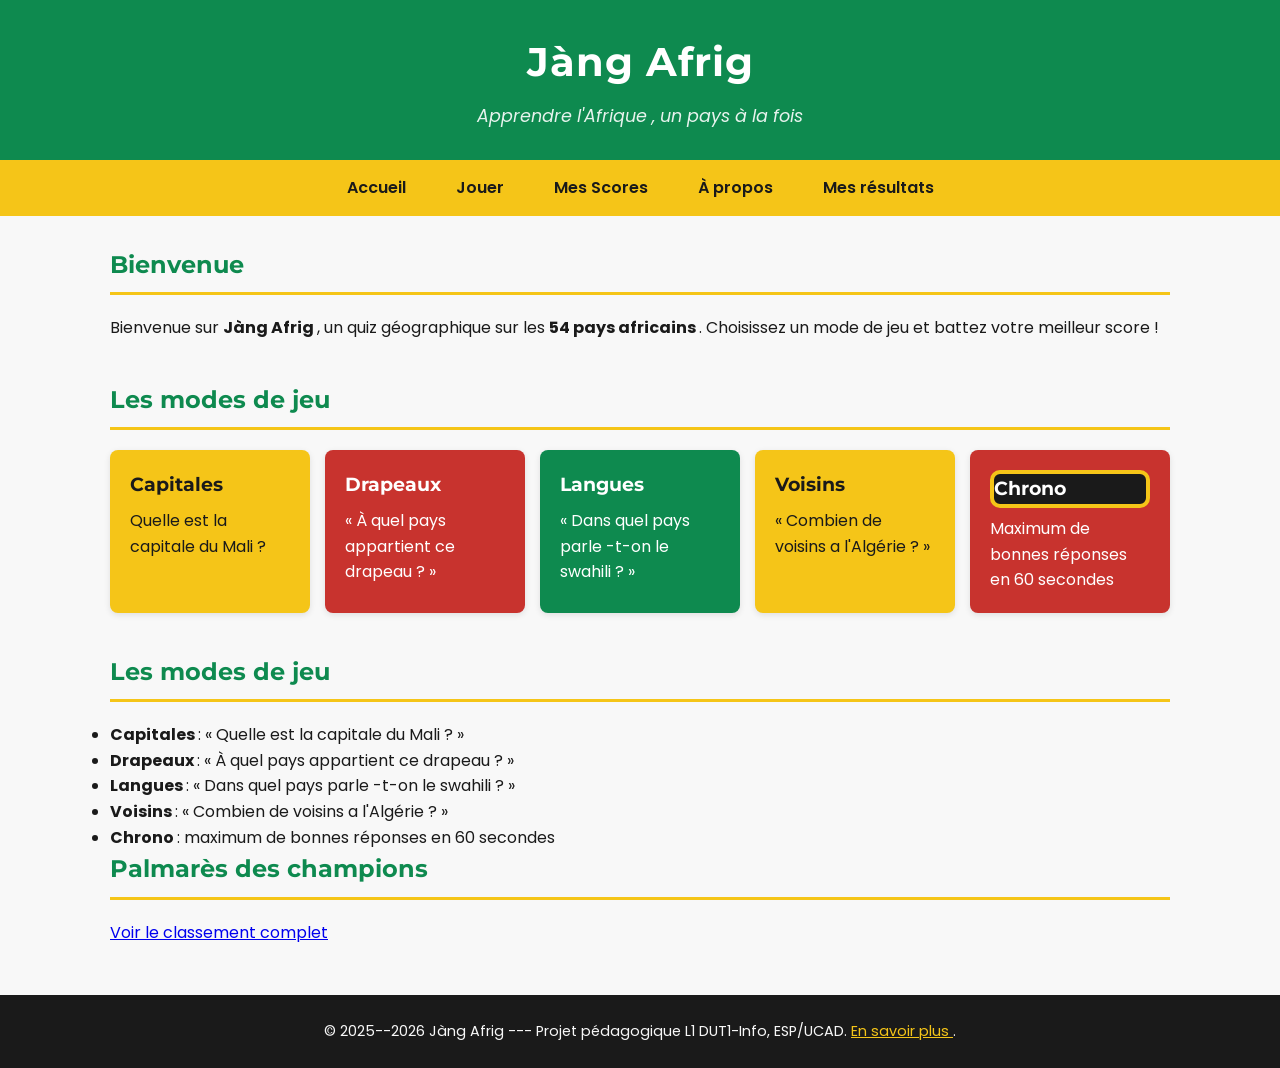
<file: index.html>
<!DOCTYPE html>
<html lang="en">
<head>
    <meta charset="UTF-8">
    <meta name="viewport" content="width=device-width, initial-scale=1.0">
    <title>Jang Afrig</title>
    <link rel="preconnect" href="https://fonts.googleapis.com">
<link rel="preconnect" href="https://fonts.gstatic.com" crossorigin >
<link
href="https://fonts.googleapis.com/css2?family=Poppins:wght@400;600&family=Montserrat:wght@600;700&display=swap"
rel="stylesheet">
    <link rel="stylesheet" href="style.css">
    <script src="script.js" defer></script>
</head>
<body>
  <header >
<h1>Jàng Afrig </h1>
<p>Apprendre l'Afrique , un pays à la fois </p>
</header >
<nav>
<a href="index.html">Accueil </a> 
<a href="quiz.html">Jouer </a> 
<a href="scores.html">Mes Scores </a> 
<a href="apropos.html">À propos </a>
<a href="resultat.html">Mes résultats</a>
</nav>
<main>
<section >
<h2>Bienvenue </h2>
<p>
Bienvenue sur <strong >Jàng Afrig </strong >, un quiz
géographique sur les
<strong >54 pays africains </strong >. Choisissez un mode de
jeu et battez
votre meilleur score !
</p>
</section >
<section >
<h2>Les modes de jeu </h2>
<div class="modes-grille">
<div class="carte-mode carte-jaune">
<h3>Capitales</h3>
<p>Quelle est la capitale du Mali ?</p>
</div>
<div class="carte-mode carte-rouge">
<h3>Drapeaux </h3>
<p>« À quel pays appartient ce drapeau ? »</p>
</div>
<div class="carte-mode carte-vert">
<h3>Langues </h3>
<p>« Dans quel pays parle -t-on le swahili ? »</p>
</div>
<div class="carte-mode carte-jaune">
<h3>Voisins </h3>
<p>« Combien de voisins a l'Algérie ? »</p>
</div>
<div class="carte-mode carte-rouge">
<h3 class="carte-noire">Chrono </h3>
<p>Maximum de bonnes réponses en 60 secondes </p>
</div>
</div>
</section >
<h2>Les modes de jeu </h2>
<ul>
<li><strong >Capitales </strong > : « Quelle est la capitale
du Mali ? »</li>
<li><strong >Drapeaux </strong > : « À quel pays appartient
ce drapeau ? »</li>
<li><strong >Langues </strong > : « Dans quel pays
parle -t-on le swahili ? »</li>
<li><strong >Voisins </strong > : « Combien de voisins a
l'Algérie ? »</li>
<li><strong >Chrono </strong > : maximum de bonnes réponses
en 60 secondes </li>
</ul>
</section >
<section >
<h2>Palmarès des champions </h2>
<p><a href="scores.html">Voir le classement complet </a></p>
</section >
</main>
<footer >
<p>
&copy; 2025--2026 Jàng Afrig --- Projet pédagogique L1
DUT1-Info, ESP/UCAD.
<a href="apropos.html">En savoir plus </a>.
</p>
</footer >
</body>
</html>
</file>
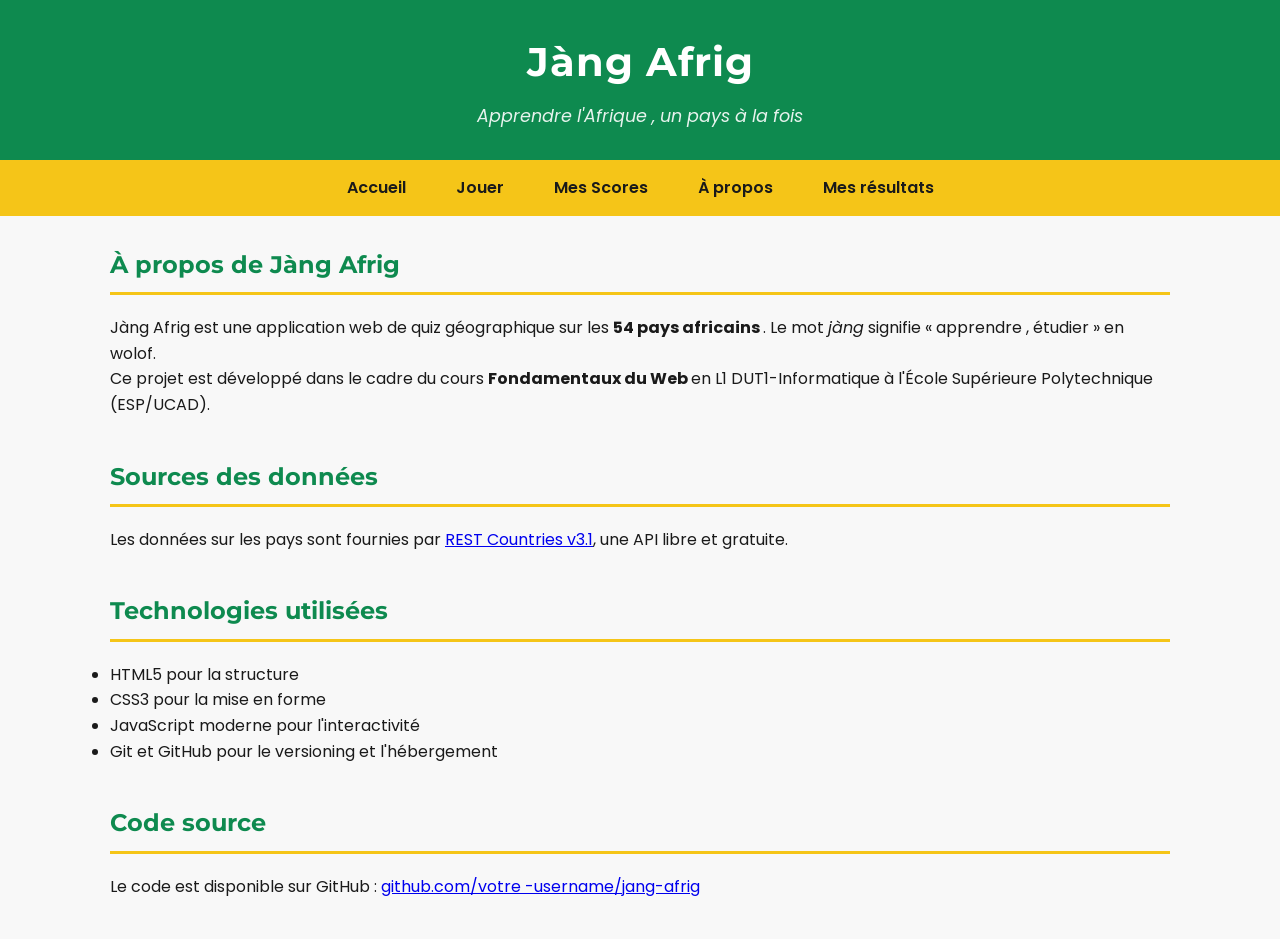
<file: apropos.html>
<!DOCTYPE html>
<html lang="en">
<head>
    <meta charset="UTF-8">
    <meta name="viewport" content="width=device-width, initial-scale=1.0">
    <title>Jàng Afrig</title>
    <link rel="preconnect" href="https://fonts.googleapis.com">
<link rel="preconnect" href="https://fonts.gstatic.com" crossorigin >
<link
href="https://fonts.googleapis.com/css2?family=Poppins:wght@400;600&family=Montserrat:wght@600;700&display=swap"
rel="stylesheet">
    <link rel="stylesheet" href="style.css">
</head>
<body>
    <header >
<h1>Jàng Afrig </h1>
<p>Apprendre l'Afrique , un pays à la fois </p>
</header >
<nav>
<a href="index.html">Accueil </a> 
<a href="quiz.html">Jouer </a> 
<a href="scores.html">Mes Scores </a> 
<a href="apropos.html">À propos </a>
<a href="resultat.html">Mes résultats</a>
</nav>
<main>
<section >
<h2>À propos de Jàng Afrig </h2>
<p>
Jàng Afrig est une application web de quiz géographique sur
les
<strong >54 pays africains </strong >. Le mot <em>jàng</em>
signifie
« apprendre , étudier » en wolof.
</p>
<p>
Ce projet est développé dans le cadre du cours
<strong >Fondamentaux du Web </strong > en L1 DUT1-Informatique
à l'École Supérieure Polytechnique (ESP/UCAD).
</p>
</section >
<section >
<h2>Sources des données</h2>
<p>
Les données sur les pays sont fournies par
<a href="https://restcountries.com">REST Countries v3.1</a>,
une API libre et gratuite.
</p>
</section >
<section >
<h2>Technologies utilisées</h2>
<ul>
<li>HTML5 pour la structure </li>
<li>CSS3 pour la mise en forme </li>
<li>JavaScript moderne pour l'interactivité</li>
<li>Git et GitHub pour le versioning et l'hébergement </li>
</ul>
</section >
<section >
<h2>Code source </h2>
<p>
Le code est disponible sur GitHub :
<a href="https://github.com/marietou-dianko/jang-afrig">
github.com/votre -username/jang-afrig
</a>
</p>
</section >
</main>
</body>
</html>
</file>
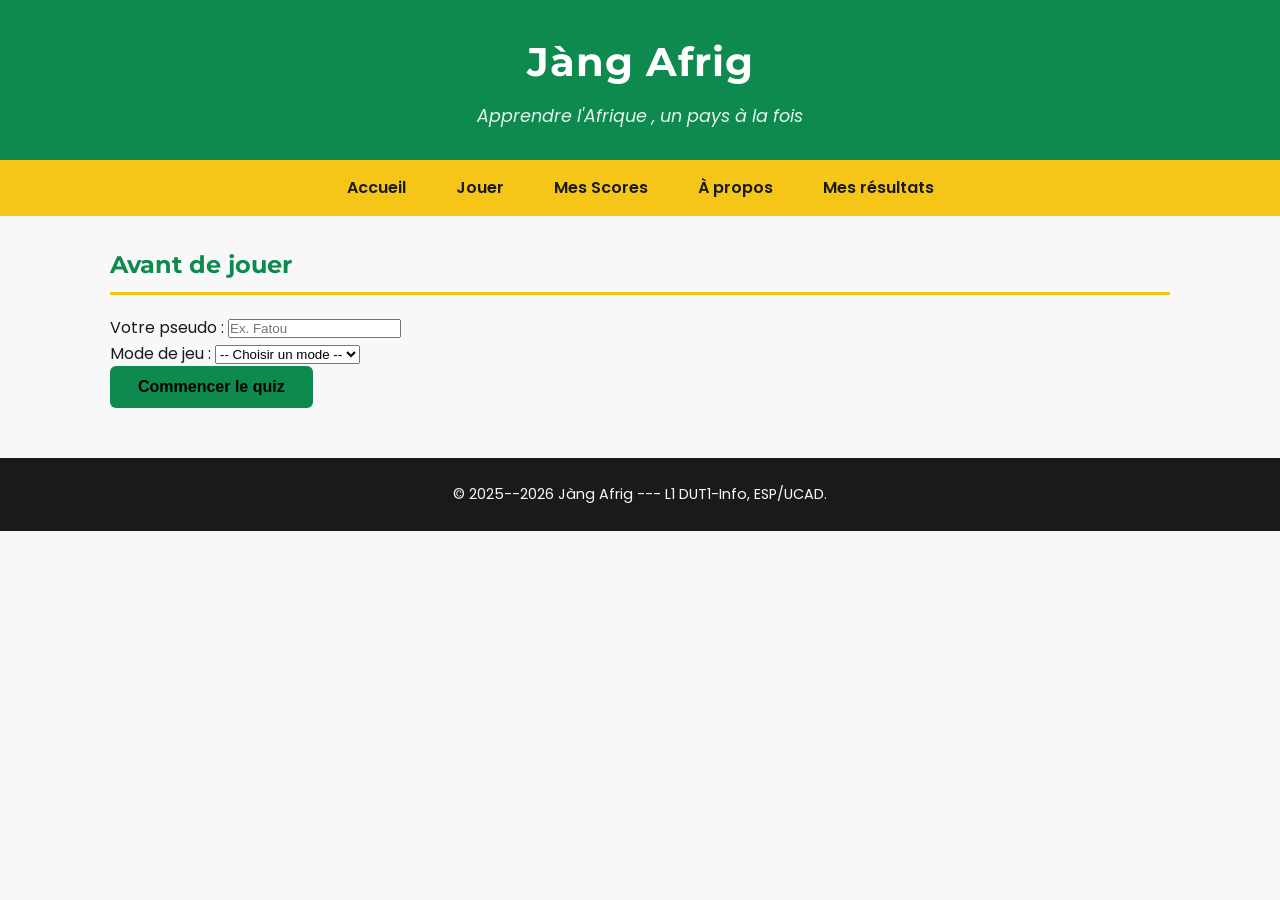
<file: quiz.html>
<!DOCTYPE html>
<html lang="en">
<head>
    <meta charset="UTF-8">
    <meta name="viewport" content="width=device-width, initial-scale=1.0">
    <title>Jàng Afrig</title>
    <link rel="preconnect" href="https://fonts.googleapis.com">
<link rel="preconnect" href="https://fonts.gstatic.com" crossorigin >
<link
href="https://fonts.googleapis.com/css2?family=Poppins:wght@400;600&family=Montserrat:wght@600;700&display=swap"
rel="stylesheet">
    <link rel="stylesheet" href="style.css">
</head>
<body>
    <header >
<h1>Jàng Afrig </h1>
<p>Apprendre l'Afrique , un pays  à la fois </p>
</header >
<nav>
<a href="index.html">Accueil </a>
<a href="quiz.html">Jouer </a> 
<a href="scores.html">Mes Scores </a> 
<a href="apropos.html">À propos </a>
<a href="resultat.html">Mes résultats</a>
</nav>
<main>
<section >
<h2>Avant de jouer </h2>
<form>
<p>
<label for="pseudo">Votre pseudo :</label >
<input type="text" id="pseudo" name="pseudo"
placeholder="Ex. Fatou" required >

</p>
<p>
<label for="mode">Mode de jeu :</label >
<select id="mode" name="mode" required >
<option value="">-- Choisir un mode
--</option >
<option value="capitales">Capitales </option >
<option value="drapeaux">Drapeaux </option >
<option value="langues">Langues </option >
<option value="voisins">Voisins </option >
<option value="chrono">Chrono </option >
</select >
</p>
<p>
<button type="submit" class="btn btn-primary">Commencer le quiz </button >
</p>
</form>
</section >
</main>
<footer >
<p>&copy; 2025--2026 Jàng Afrig --- L1 DUT1-Info,
ESP/UCAD.</p>
</footer >
</body>
</html>
</body>
</html>
</file>
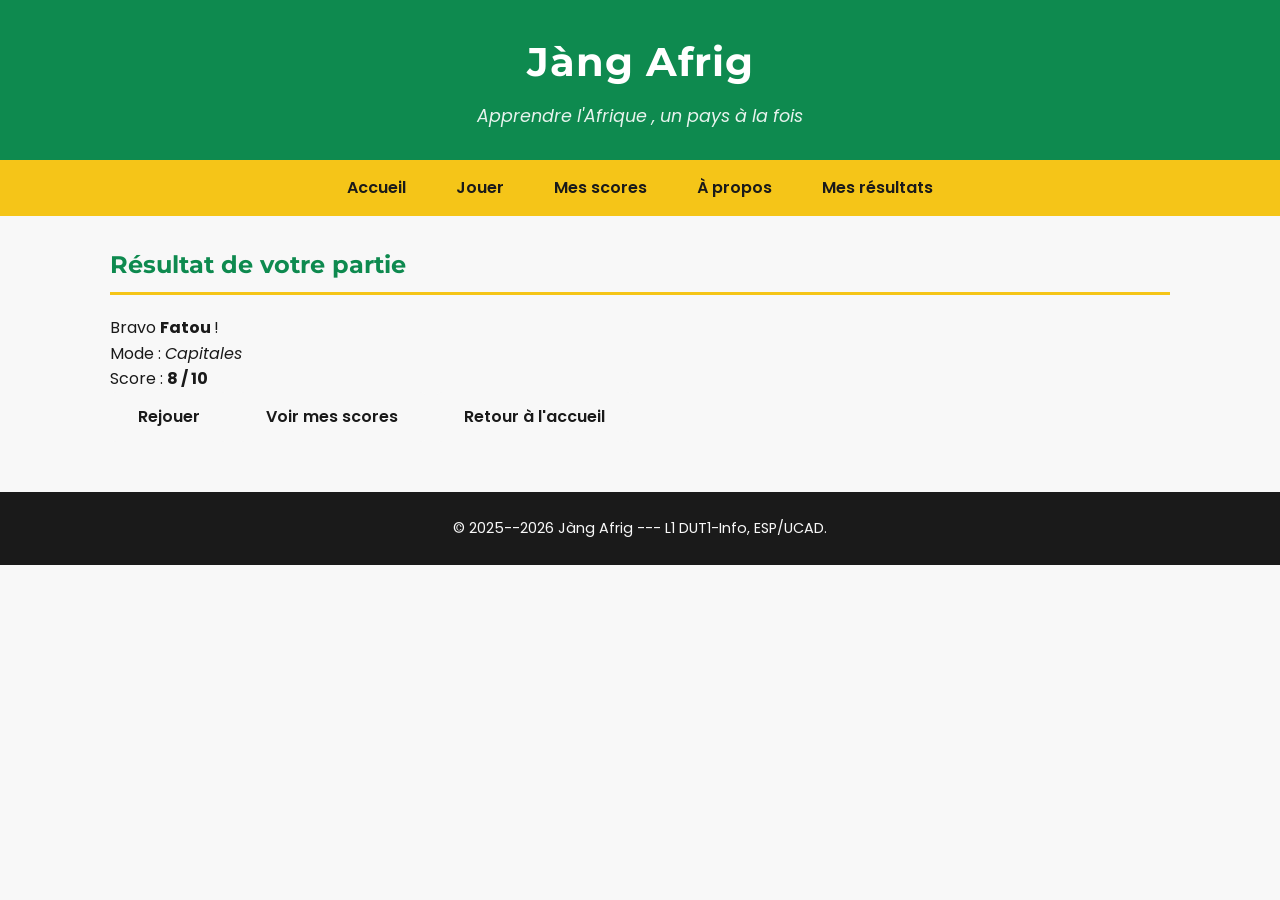
<file: resultat.html>
<!DOCTYPE html>
<html lang="en">
<head>
    <meta charset="UTF-8">
    <meta name="viewport" content="width=device-width, initial-scale=1.0">
    <title>Jàng Afrig</title>
    <link rel="preconnect" href="https://fonts.googleapis.com">
<link rel="preconnect" href="https://fonts.gstatic.com" crossorigin >
<link
href="https://fonts.googleapis.com/css2?family=Poppins:wght@400;600&family=Montserrat:wght@600;700&display=swap"
rel="stylesheet">
    <link rel="stylesheet" href="style.css">
</head>
<body>
    <header >
<h1>Jàng Afrig </h1>
<p>Apprendre l'Afrique , un pays à la fois </p>
</header >
<nav>
<a href="index.html">Accueil </a> 
<a href="quiz.html">Jouer </a> 
<a href="scores.html">Mes scores </a> 
<a href="apropos.html">À propos </a>
<a href="resultat.html">Mes résultats</a>
</nav>
<main>
<section >
<h2>Résultat de votre partie </h2>
<p>Bravo <strong >Fatou </strong > !</p>
<p>Mode : <em>Capitales </em></p>
<p>Score : <strong >8 / 10</strong ></p>
<p id="display">
<a href="quiz.html" class="btn btn-secondary">Rejouer</a> 
<a href="scores.html" class="btn btn-secondary">Voir mes scores </a> 
<a href="index.html" class="btn btn-secondary">Retour à l'accueil </a>
</p>
</section >
</main>
<footer >
<p>&copy; 2025--2026 Jàng Afrig --- L1 DUT1-Info,
ESP/UCAD.</p>
</footer >
</body>
</html>
</file>
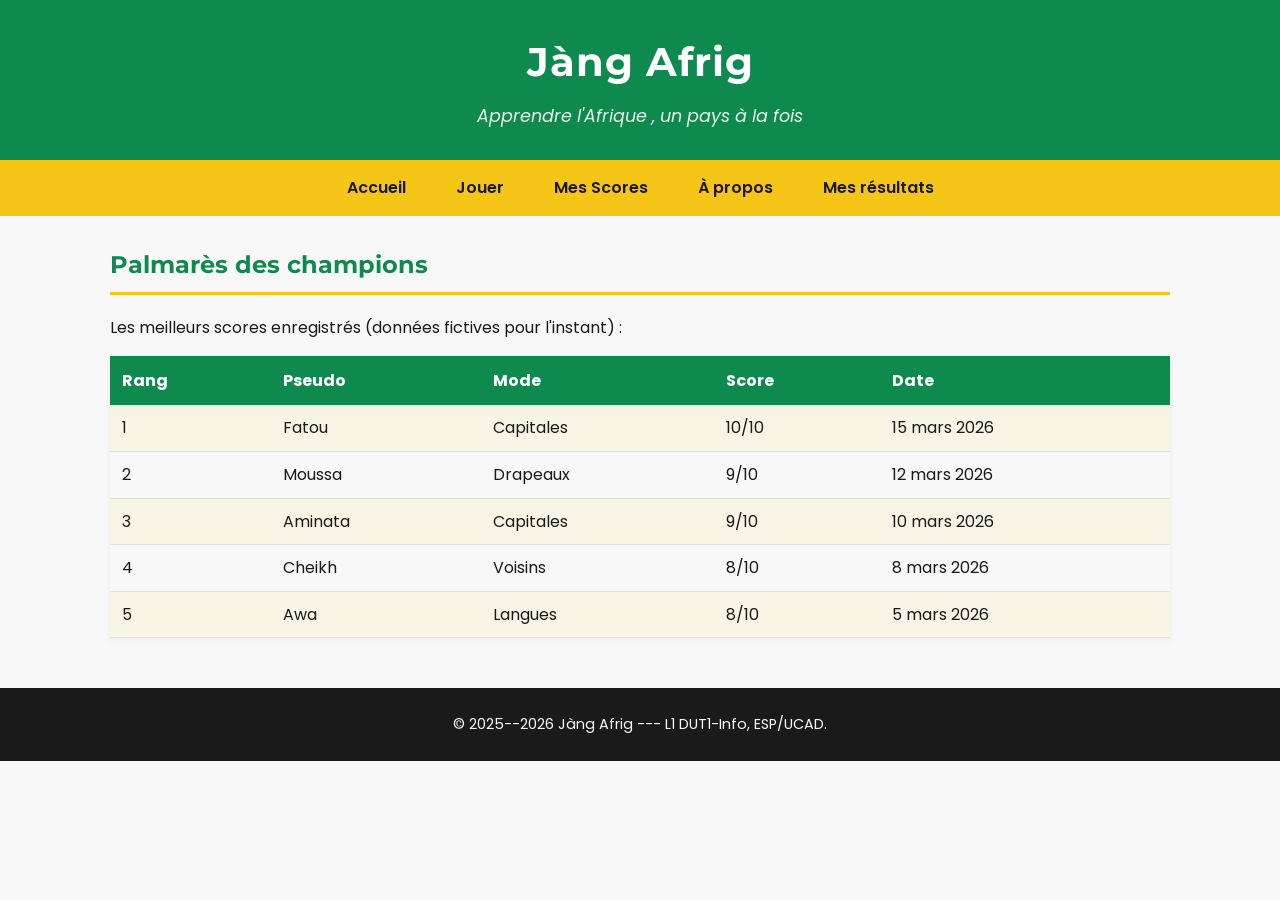
<file: scores.html>
<!DOCTYPE html>
<html lang="en">
<head>
    <meta charset="UTF-8">
    <meta name="viewport" content="width=device-width, initial-scale=1.0">
    <title>Jàng Afrig</title>
    <link rel="preconnect" href="https://fonts.googleapis.com">
<link rel="preconnect" href="https://fonts.gstatic.com" crossorigin >
<link
href="https://fonts.googleapis.com/css2?family=Poppins:wght@400;600&family=Montserrat:wght@600;700&display=swap"
rel="stylesheet">
    <link rel="stylesheet" href="style.css">
</head>
<body>
    <header >
<h1>Jàng Afrig </h1>
<p>Apprendre l'Afrique , un pays à la fois </p>
</header >
<nav>
<a href="index.html">Accueil </a> 
<a href="quiz.html">Jouer </a> 
<a href="scores.html">Mes Scores </a> 
<a href="apropos.html">À propos </a>
<a href="resultat.html">Mes résultats</a>
</nav>
<main>
<section >
<h2>Palmarès des champions </h2>
<p>Les meilleurs scores enregistrés (données fictives pour
l'instant) :</p>
<table >
<tr>
<th>Rang </th>
<th>Pseudo </th>
<th>Mode </th>
<th>Score </th>
<th>Date </th>
</tr>
<tr>
<td>1</td>
<td>Fatou </td>
<td>Capitales </td>
<td>10/10</td>
<td>15 mars 2026</td>
</tr>
<tr>
<td>2</td>
<td>Moussa </td>
<td>Drapeaux </td>
<td>9/10</td>
<td>12 mars 2026</td>
</tr>
<tr>
<td>3</td>
<td>Aminata </td>
<td>Capitales </td>
<td>9/10</td>
<td>10 mars 2026</td>
</tr>
<tr>
<td>4</td>
<td>Cheikh </td>
<td>Voisins </td>
<td>8/10</td>
<td>8 mars 2026</td>
</tr>
<tr>
<td>5</td>
<td>Awa </td>
<td>Langues </td>
<td>8/10</td>
<td>5 mars 2026</td>
</tr>
</table >
</section >
</main>
<footer >
<p>&copy; 2025--2026 Jàng Afrig --- L1 DUT1-Info,
ESP/UCAD.</p>
</footer >
</body>
</html>
</file>
<file: style.css>
/* ==== Reset minimal ==== */
* {
    box-sizing: border-box;
    margin: 0;
    padding: 0;
}
body {
    font-family: 'Poppins', sans-serif;
    line-height: 1.6;
    color: var(--noir) ;
    background-color: var(--blanc-casse);
}
h1, h2, h3 {
    font-family: 'Montserrat', sans-serif;
    font-weight: 700;
}
/* ==== Palette panafricaine ==== */
:root {
    --vert: #0E8A4F;
    --jaune: #F5C518;
    --rouge: #C8332E;
    --noir: #1a1a1a;
    --blanc-casse: #f8f8f8;
}
/* ==== Header ==== */
header{
    background-color: var(--vert);
    color: white;
    padding: 30px 20px;
    text-align: center;
}

header h1 {
    font-size: 2.5rem;
    margin-bottom: 8px;
    letter-spacing: 1px;
}

header p {
    font-size: 1.1rem;
    opacity: 0.9;
    font-style: italic;
}

/* ==== Navigation ==== */
nav {
    background-color: var(--jaune);
    padding: 0;
    display: flex;
    justify-content: center;
    flex-wrap: wrap;
}

nav a {
    color: var(--noir);
    text-decoration: none;
    font-weight: 600;
    padding: 15px 25px;
    transition: background-color O.2s;

}

nav a:hover{
    background-color: var(--vert);
    color: white;
}

/* ==== Section principale ==== */
main {
    max-width: 1100px;
    margin: 30px auto;
    padding: 0 20px;
    
}

#display {
    display: flex; 
    gap: 10px;
}
main section {
    margin-bottom: 40px;
}

main h2 {
    color: var(--vert);
    border-bottom: 3px solid var(--jaune);
    padding-bottom: 8px;
    margin-bottom: 20px;
}

/* ==== Grille de cartes (Flexbox) ==== */
.modes-grille {
    display: flex;
    flex-wrap: wrap;
    gap: 15px;
}

.carte-mode {
    flex: 1 1 200px;
    padding: 20px;
    border-radius: 8px;
    color: var(--noir);
    box-shadow: 0 2px 6px rgba(0, 0, 0, 0.1);
}


.carte-mode h3 {
    margin-bottom: 8px;
}

.carte-jaune { background-color: var(--jaune); transition: 0.2s;}
.carte-rouge { background-color: var(--rouge); color: white; transition: 0.2s;}
.carte-vert { background-color: var(--vert); color: white; transition: 0.2s;}
.carte-jaune:hover {
    background-color: var(--noir);
    color: var(--jaune);
}
.carte-rouge:hover {
    background-color: white;
    color: var(--rouge);
}
.carte-vert:hover {
    background-color: white;
    color: var(--vert);
}

/* ==== Boutons ==== */
.btn {
    display: inline-block;
    padding: 12px 28px;
    font-size: 1rem;
    font-weight: 600;
    border: none;
    border-radius: 6px;
    cursor: pointer;
    text-decoration: none;
    transition: background-color 0.2s, transform 0.1s;
}

.btn-primary {
    background-color: var(--vert);
}

.btn-primary:hover {
    background-color: #0a6e3f; /* vert plus foncé */
    color: white;
}

.btn-primary:active {
    transform: scale(0.97);
}

.btn-secondary {
    background-color: var(--blanc-casse);
    color: var(--noir);
}

.btn-secondary:hover {
    background-color: var(--noir);
    color: white;
}

/* ==== Tableaux ==== */
table {
    width: 100%;
    border-collapse: collapse;
    margin-top: 15px;
    box-shadow: 0 2px 6px rgba(0, 0, 0, 0.05);
}

th {
    background-color: var(--vert);
    color: white;
    padding: 12px;
    text-align: left;
}

td {
    padding: 10px 12px;
    border-bottom: 1px solid #e0e0e0;
}

/* Lignes alternées (zébrunes) */
tr:nth-child(even) td {
    background-color: rgba(245, 197, 24, 0.08);
}

tr:hover td {
    background-color: rgba(14, 138, 79, 0.1);
}

/* ==== Footer ==== */
footer {
    background-color: var(--noir);
    color: var(--blanc-casse);
    padding: 25px 20px;
    text-align: center;
    margin-top: 50px;
    font-size: 0.9rem;
}

footer a {
    color: var(--jaune);
    text-decoration: underline;
}

footer a {
    color: var(--jaune);
    text-decoration: underline;
}

footer a:hover {
    color: white;
}

.carte-noire {
    background-color: var(--noir);
    color: white;
    border-color: var(--jaune);
    border-style: solid;
    border-width: 4px;
    border-radius: 10px;
    transition: 0.2s;

}
.carte-noire:hover {
    background-color: white;
    color: var(--noir);
}
</file>
